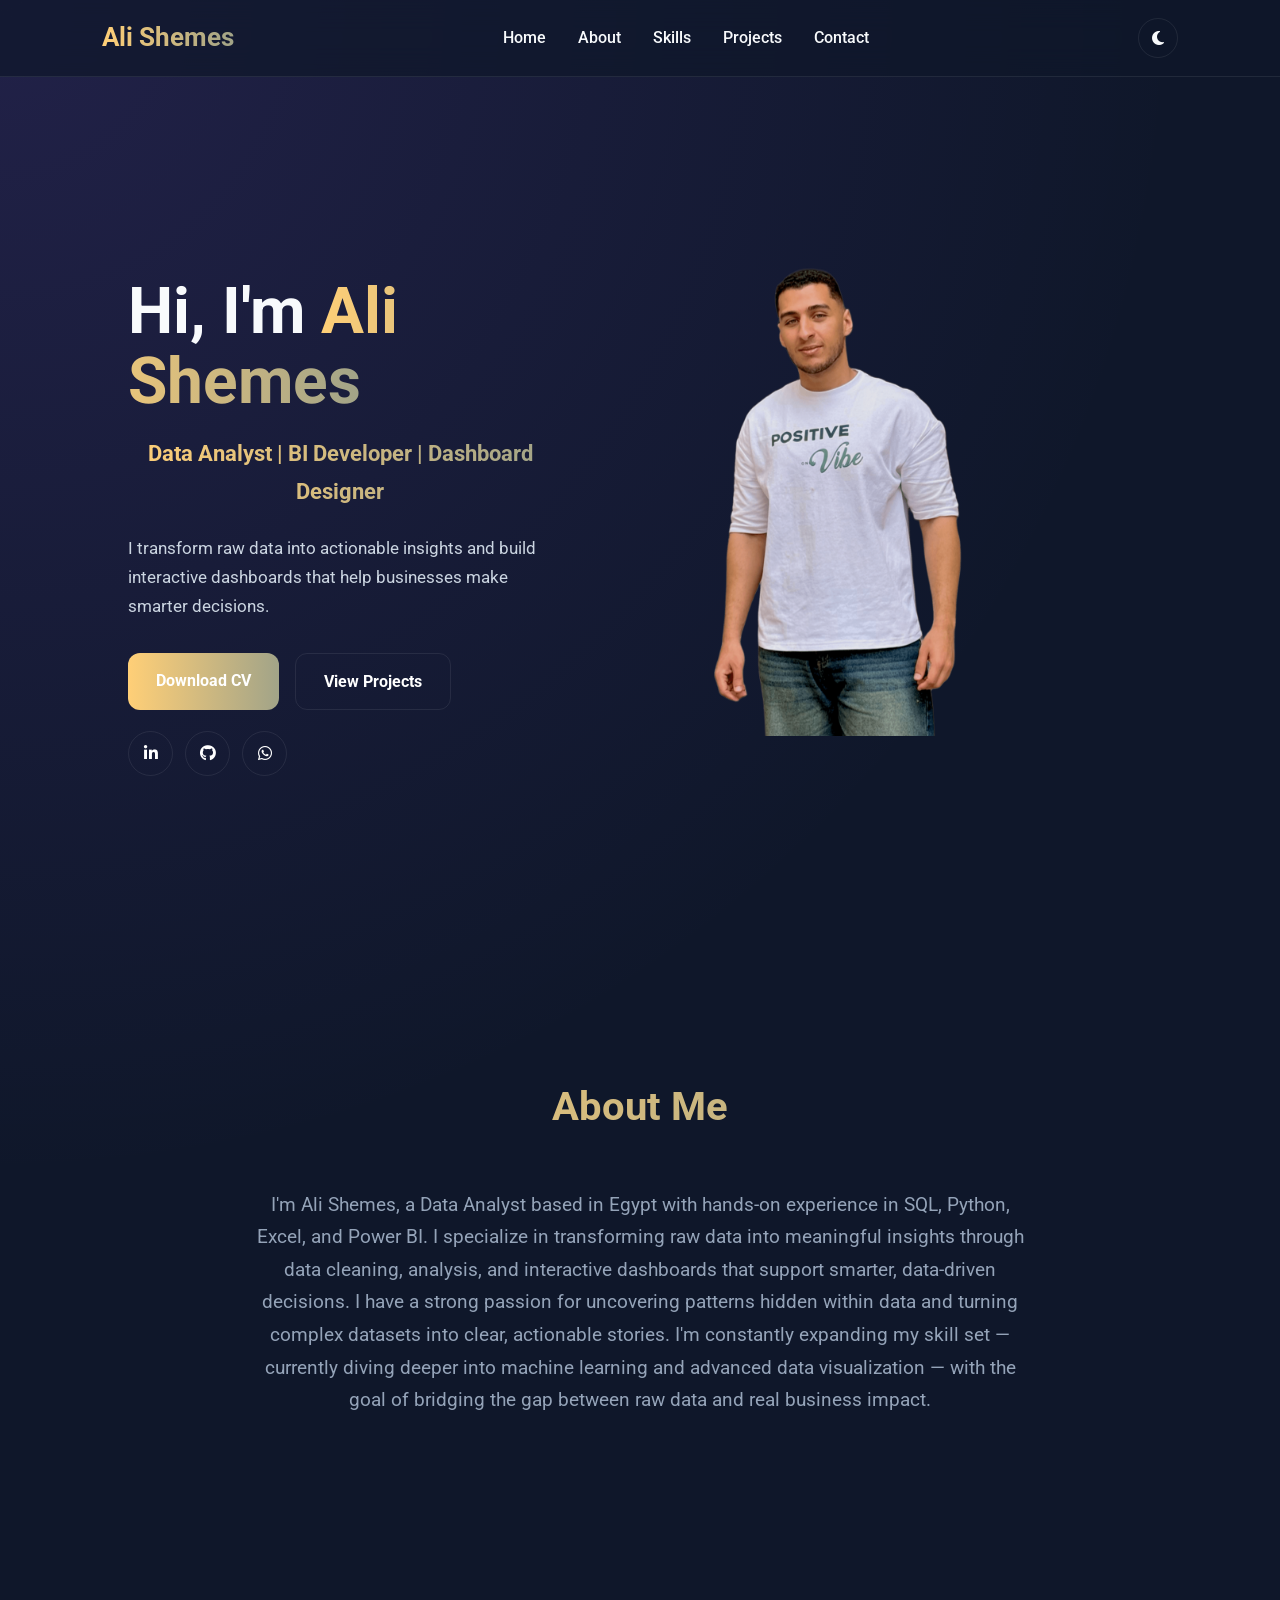
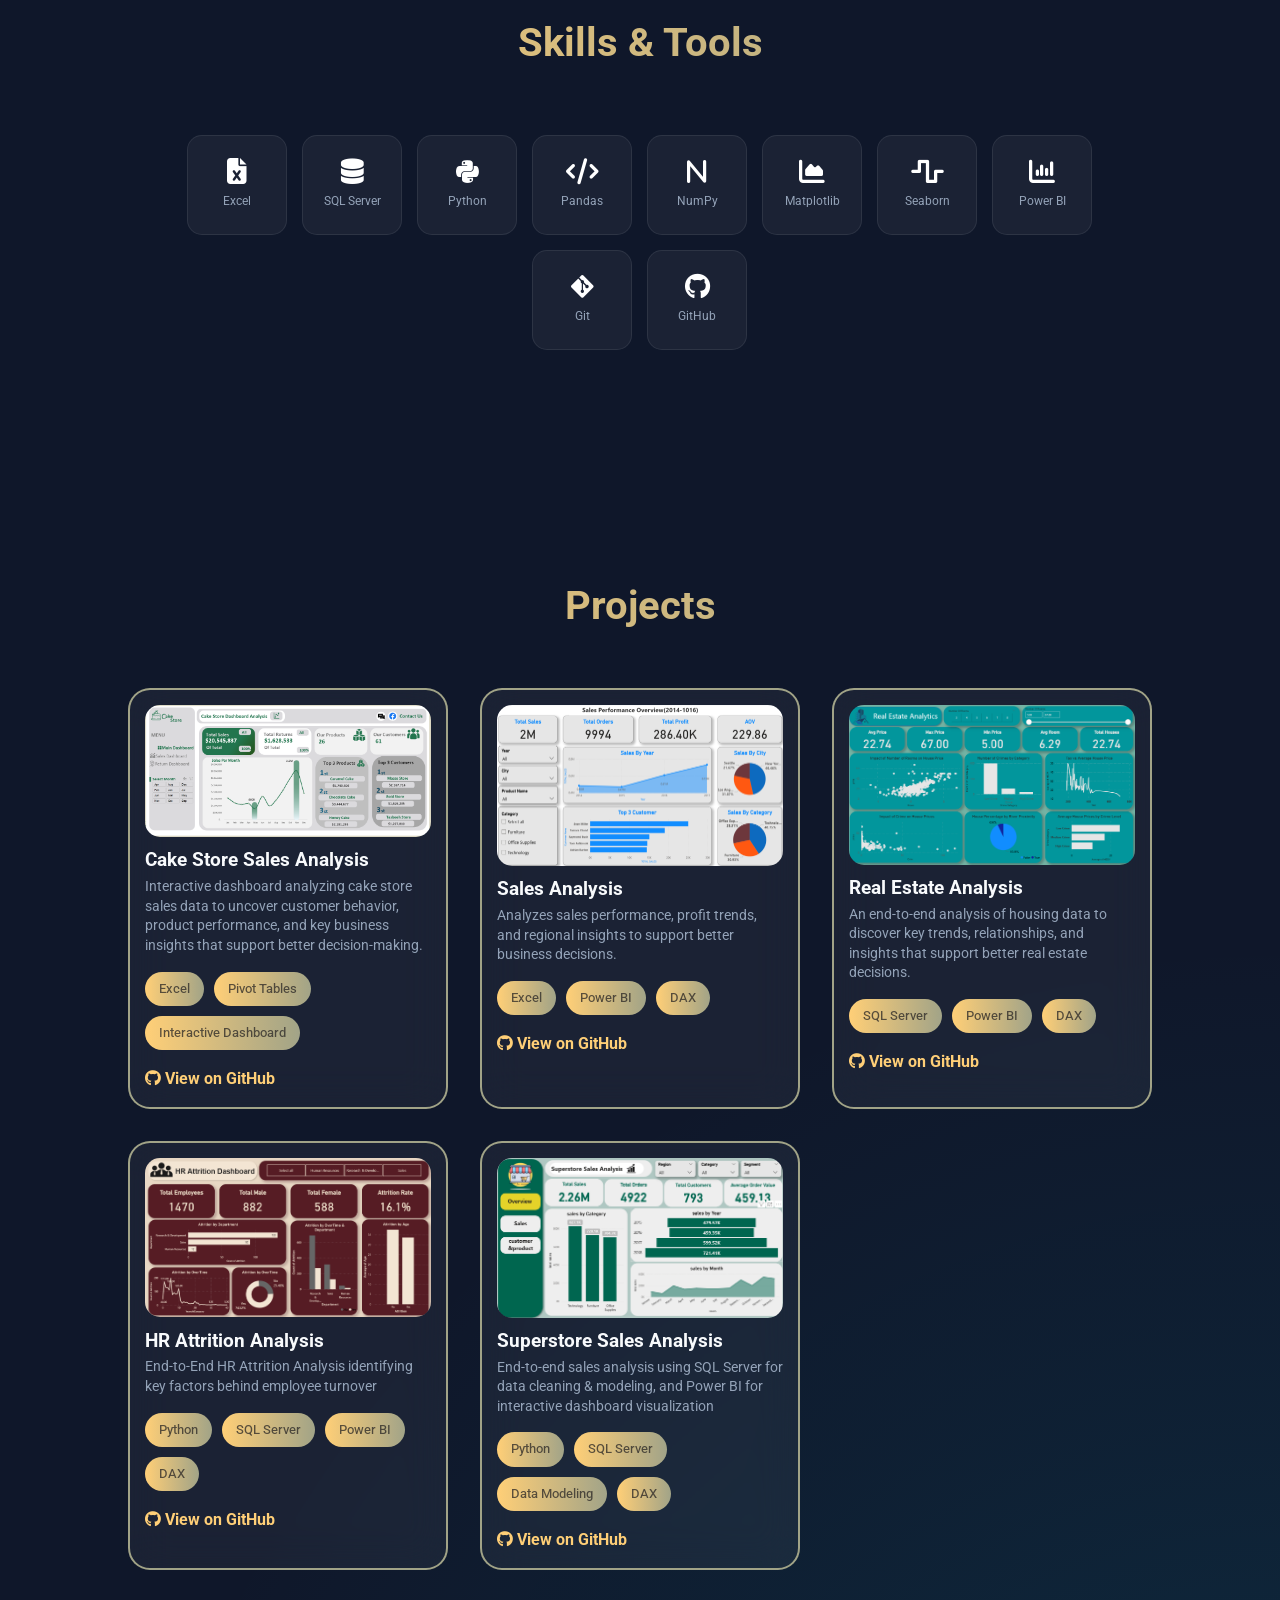
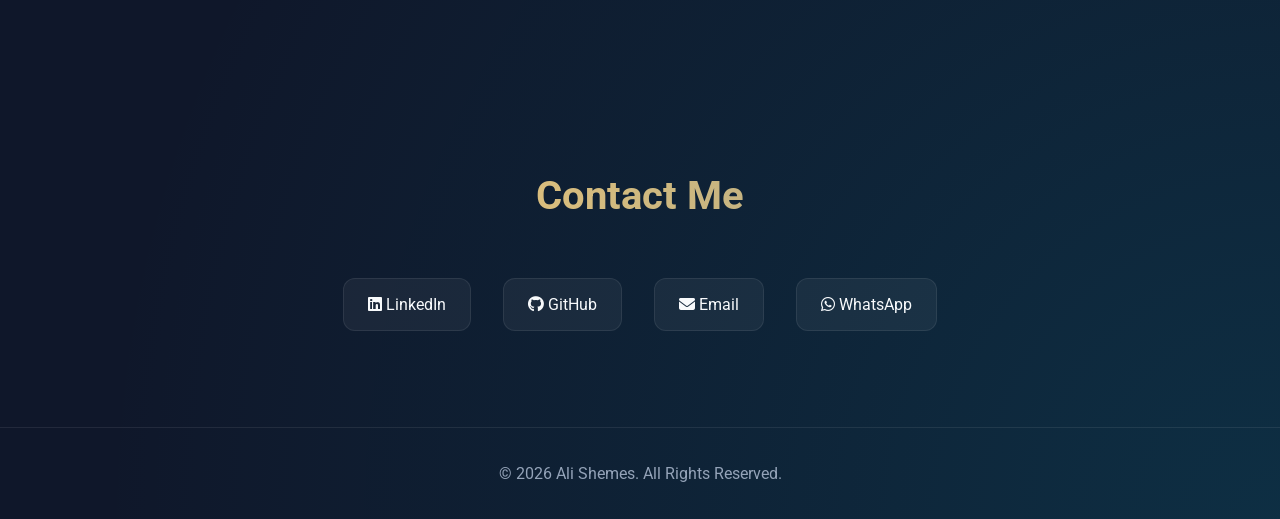
<file: index.html>
<!DOCTYPE html>
<html lang="en">
<head>
    <meta charset="UTF-8" />
    <meta name="viewport" content="width=device-width, initial-scale=1.0" />

    <title>Ali Shemes | Data Analyst Portfolio</title>

    <!-- CSS -->
    <link rel="stylesheet" href="css/style.css" />

    <!-- Google Font -->
    <link href="https://fonts.googleapis.com/css2?family=Roboto:wght@300;400;500;700&display=swap" rel="stylesheet" />

    <!-- Font Awesome -->
    <link rel="stylesheet" href="https://cdnjs.cloudflare.com/ajax/libs/font-awesome/6.5.1/css/all.min.css" />
</head>

<body>

    <!-- ================= NAVBAR ================= -->

    <nav>

        <a class="aa" href="#hero">
            <div class="logo">Ali Shemes</div>
        </a>

        <ul class="nav-links" id="nav-links">
            <li><a href="#hero">Home</a></li>
            <li><a href="#about">About</a></li>
            <li><a href="#skills">Skills</a></li>
            <li><a href="#projects">Projects</a></li>
            <li><a href="#contact">Contact</a></li>
        </ul>

        <div class="nav-actions">
            <!-- Theme Toggle -->
            <button class="theme-toggle" id="theme-toggle" aria-label="Toggle theme">
                <i class="fa-solid fa-moon" id="theme-icon"></i>
            </button>

            <!-- Hamburger button -->
            <button class="menu-icon" id="menu-toggle" aria-label="Toggle navigation" aria-expanded="false">
                <span></span>
                <span></span>
                <span></span>
            </button>
        </div>

    </nav>

    <!-- ================= HERO ================= -->

    <section id="hero">

        <div class="hero-content">

            <h1>
                Hi, I'm <span>Ali Shemes</span>
            </h1>

            <h2 class="role">
                Data Analyst | BI Developer | Dashboard Designer
            </h2>

            <p>
                I transform raw data into actionable insights and build
                interactive dashboards that help businesses make smarter decisions.
            </p>

            <div class="hero-buttons">

                <a href="Ali_Data Analyst.pdf" class="btn" download>
                    Download CV
                </a>

                <a href="#projects" class="btn btn-secondary">
                    View Projects
                </a>

                <div class="hero-social">

                    <a href="https://www.linkedin.com/in/ali-shemes-ab7872267/" target="_blank" class="social-icon">
                        <i class="fa-brands fa-linkedin-in"></i>
                    </a>

                    <a href="https://github.com/Alishemes" target="_blank" class="social-icon">
                        <i class="fa-brands fa-github"></i>
                    </a>

                    <a href="https://wa.me/201144495300" target="_blank" class="social-icon">
                        <i class="fa-brands fa-whatsapp"></i>
                    </a>

                </div>

            </div>

        </div>

        <div class="hero-image">
            <img src="images/n.png" alt="Ali Shemes" />
        </div>

    </section>

    <!-- ================= ABOUT ================= -->

    <section id="about">

        <h2>About Me</h2>

        <p>
I'm Ali Shemes, a Data Analyst based in Egypt with hands-on experience in SQL, Python, Excel, and Power BI. I specialize in transforming raw data into meaningful insights through data cleaning, analysis, and interactive dashboards that support smarter, data-driven decisions.

I have a strong passion for uncovering patterns hidden within data and turning complex datasets into clear, actionable stories. I'm constantly expanding my skill set — currently diving deeper into machine learning and advanced data visualization — with the goal of bridging the gap between raw data and real business impact.        </p>

    </section>

    <!-- ================= SKILLS ================= -->

    <section id="skills">

        <h2>Skills & Tools</h2>

        <div class="skills-container">

            <div class="skill-icon">
                <i class="fa-solid fa-file-excel"></i>
                <p>Excel</p>
            </div>

            <div class="skill-icon">
                <i class="fa-solid fa-database"></i>
                <p>SQL Server</p>
            </div>

            <div class="skill-icon">
                <i class="fa-brands fa-python"></i>
                <p>Python</p>
            </div>

            <div class="skill-icon">
                <i class="fa-solid fa-code"></i>
                <p>Pandas</p>
            </div>

            <div class="skill-icon">
                <i class="fa-solid fa-n"></i>
                <p>NumPy</p>
            </div>

            <div class="skill-icon">
                <i class="fa-solid fa-chart-area"></i>
                <p>Matplotlib</p>
            </div>

            <div class="skill-icon">
                <i class="fa-solid fa-wave-square"></i>
                <p>Seaborn</p>
            </div>

            <div class="skill-icon">
                <i class="fa-solid fa-chart-column"></i>
                <p>Power BI</p>
            </div>

            <div class="skill-icon">
                <i class="fa-brands fa-git-alt"></i>
                <p>Git</p>
            </div>

            <div class="skill-icon">
                <i class="fa-brands fa-github"></i>
                <p>GitHub</p>
            </div>

        </div>

    </section>

    <!-- ================= PROJECTS ================= -->

    <section id="projects">

        <h2>Projects</h2>

        <div class="projects-container">

            <!-- PROJECT 1 -->
            <div class="project-item">

                <img src="images/Screenshot 2025-11-23 194439.png" alt="Sales Dashboard" />

                <div class="project-info">

                    <h3>Cake Store Sales Analysis</h3>

                    <p>
                        Interactive dashboard analyzing cake store sales data to uncover customer behavior, product performance, and key business insights that support better decision-making.
                    </p>

                    <div class="tools">
                        <span>Excel</span>
                        <span>Pivot Tables</span>
                        <span>Interactive Dashboard</span>
                    </div>

                    <a href="https://github.com/Alishemes/cake-store-Analysis/tree/main" target="_blank">
                        <i class="fa-brands fa-github"></i> View on GitHub
                    </a>

                </div>

            </div>

            <!-- PROJECT 2 -->
            <div class="project-item">

                <img src="images/db_sales.png" alt="Customer Analysis" />

                <div class="project-info">

                    <h3>Sales Analysis</h3>

                    <p>
                        Analyzes sales performance, profit trends, and regional insights to support better business decisions.
                    </p>

                    <div class="tools">
                        <span>Excel</span>
                        <span>Power BI</span>
                        <span>DAX</span>
                    </div>

                    <a href="https://github.com/Alishemes/Sales-Analysis-Excel-PowerBI" target="_blank">
                        <i class="fa-brands fa-github"></i> View on GitHub
                    </a>

                </div>

            </div>

            <!-- PROJECT 3 -->
            <div class="project-item">

                <img src="images/db.png" alt="Financial Dashboard" />

                <div class="project-info">

                    <h3>Real Estate Analysis</h3>

                    <p>
                        An end-to-end analysis of housing data to discover key trends, relationships, and insights that support better real estate decisions.
                    </p>

                    <div class="tools">
                        <span>SQL Server</span>
                        <span>Power BI</span>
                        <span>DAX</span>
                    </div>

                    <a href="https://github.com/Alishemes/real-estate-sql-powerbi/tree/main" target="_blank">
                        <i class="fa-brands fa-github"></i> View on GitHub
                    </a>

                </div>

            </div>

<!-- PROJECT 4 -->
            <div class="project-item">

                <img src="images/Screenshot 2026-05-14 042959.png" alt="Customer Analysis" />

                <div class="project-info">

                    <h3>HR Attrition Analysis</h3>

                    <p>
                        End-to-End HR Attrition Analysis identifying key factors behind employee turnover
                    </p>

                    <div class="tools">
                        <span>Python</span>
                        <span>SQL Server</span>
                        <span>Power BI</span>
                        <span>DAX</span>
                    </div>

                    <a href="https://github.com/Alishemes/HR-Attrition-Analysis" target="_blank">
                        <i class="fa-brands fa-github"></i> View on GitHub
                    </a>

                </div>

            </div>


             <div class="project-item">

                <img src="images/Screenshot 2026-05-24 033558.png" alt="Customer Analysis" />

                <div class="project-info">

                    <h3>Superstore Sales Analysis</h3>

                    <p>
                        End-to-end sales analysis using SQL Server for data cleaning & modeling, and Power BI for interactive dashboard visualization
                    </p>

                    <div class="tools">
                        <span>Python</span>
                        <span>SQL Server</span>
                        <span>Data Modeling</span>
                        <span>DAX</span>
                    </div>

                    <a href="https://github.com/Alishemes/Superstore-Sales-Analysis" target="_blank">
                        <i class="fa-brands fa-github"></i> View on GitHub
                    </a>

                </div>

            </div>

        </div>

        

    </section>

    <!-- ================= CONTACT ================= -->

    <section id="contact">

        <h2>Contact Me</h2>

        <div class="contact-links">

            <a href="https://www.linkedin.com/in/ali-shemes-ab7872267/" target="_blank">
                <i class="fa-brands fa-linkedin"></i>
                LinkedIn
            </a>

            <a href="https://github.com/Alishemes" target="_blank">
                <i class="fa-brands fa-github"></i>
                GitHub
            </a>

            <a href="mailto:alyshemes847@gmail.com">
                <i class="fa-solid fa-envelope"></i>
                Email
            </a>

            <a href="https://wa.me/201144495300" target="_blank">
                <i class="fa-brands fa-whatsapp"></i>
                WhatsApp
            </a>

        </div>

    </section>

    <!-- ================= FOOTER ================= -->

    <footer>
        <p>© 2026 Ali Shemes. All Rights Reserved.</p>
    </footer>

    <!-- JS -->
    <script>
const menuToggle = document.getElementById('menu-toggle');
const navLinks   = document.getElementById('nav-links');

menuToggle.addEventListener('click', () => {
    const isOpen = navLinks.classList.toggle('open');
    menuToggle.classList.toggle('open', isOpen);
    menuToggle.setAttribute('aria-expanded', isOpen);
});

navLinks.querySelectorAll('a').forEach(link => {
    link.addEventListener('click', () => {
        navLinks.classList.remove('open');
        menuToggle.classList.remove('open');
        menuToggle.setAttribute('aria-expanded', false);
    });
});

document.addEventListener('click', (e) => {
    if (!menuToggle.contains(e.target) && !navLinks.contains(e.target)) {
        navLinks.classList.remove('open');
        menuToggle.classList.remove('open');
        menuToggle.setAttribute('aria-expanded', false);
    }
});

const themeToggle = document.getElementById('theme-toggle');
const themeIcon   = document.getElementById('theme-icon');

const savedTheme = localStorage.getItem('theme') || 'dark';
applyTheme(savedTheme);

themeToggle.addEventListener('click', () => {
    const isDark = !document.body.classList.contains('light');
    applyTheme(isDark ? 'light' : 'dark');
});

function applyTheme(theme) {
    if (theme === 'light') {
        document.body.classList.add('light');
        themeIcon.className = 'fa-solid fa-sun';
    } else {
        document.body.classList.remove('light');
        themeIcon.className = 'fa-solid fa-moon';
    }
    localStorage.setItem('theme', theme);
}
</script>
</body>


</body>
</html>
</file>
<file: css/style.css>
/* =======================
   GLOBAL
======================= */

html {
    scroll-behavior: smooth;
    scroll-padding-top: 80px;
}

:root {
    --bg: #0f172a;
    --bg-secondary: #111827;
    --card: rgba(255,255,255,0.05);
    --text: #f8fafc;
    --muted: #94a3b8;
    --primary: #ffcf77;
    --primary-2: #a5a78af9;
    --border: rgba(255,255,255,0.08);
    --nav-bg: rgba(15,23,42,0.7);
}

* {
    margin: 0;
    padding: 0;
    box-sizing: border-box;
    font-family: 'Roboto', sans-serif;
}

body {
    background:
        radial-gradient(circle at top left,
        rgba(139,92,246,0.15),
        transparent 30%),
        radial-gradient(circle at bottom right,
        rgba(6,182,212,0.15),
        transparent 30%),
        var(--bg);
    color: var(--text);
    line-height: 1.7;
    overflow-x: hidden;
    transition: background 0.4s ease, color 0.4s ease;
}

/* ===== LIGHT MODE ===== */
body.light {
    --bg: #fef9ee;
    --bg-secondary: #e2e8f0;
    --card: rgba(255,255,255,0.75);
    --text: #000000b1;
    --muted: #475569;
    --border: rgba(0,0,0,0.1);
    --nav-bg: rgba(241,245,249,0.85);
    --primary: #00bcff;
    --primary-2: #02d6a1;
    background:
        radial-gradient(circle at top left,
        rgba(139,92,246,0.08),
        transparent 30%),
        radial-gradient(circle at bottom right,
        rgba(6,182,212,0.08),
        transparent 30%),
        var(--bg);
    color: var(--text);
}

body.light nav             { background: #fef9ee; }
body.light .menu-icon span { background: #0f172a; }
body.light nav ul li a     { color: var(--text); }
body.light nav ul li a:hover {
    color: #02d6a1;
}

body.light .project-item {
    border-color: #c4b5fd;
    background: var(--card);
}
body.light .project-info h3 { color: #1e293b; }
body.light .project-info a  { color: #7c3aed; }
body.light .hero-buttons .hero-social .social-icon {
    color: #1e293b;

}
body.light .skill-icon:hover {
    transform: translateY(-8px) scale(1.05);
    background: linear-gradient(to right, rgb(0, 188, 255), #02d6a1) !important;
    box-shadow: 0 10px 25px rgb(0, 188, 255,0.25) !important;
    
}

body.light .skill-icon:hover i,
body.light .skill-icon:hover p {
    color: white !important;
}
body.light .skill-icon {
    background: rgba(255,255,255,0.85);
    border-color: rgba(0,0,0,0.1);
    box-shadow: 0 2px 10px rgba(0,0,0,0.06);
}
body.light .skill-icon i {
     color: var(--text);
}
body.light .project-info .tools span {
    color: #ffffffea;
}
body.light .project-info a {
    color: #02d6a1;
}
body.light .contact-links a {
    background: rgba(255,255,255,0.85);
    border-color: rgba(0,0,0,0.1);
    color: #1e293b;
}

body.light footer          { border-color: rgba(0,0,0,0.1); }
body.light .hero-content p { color: #334155; }
body.light .social-icon    { border-color: rgba(0,0,0,0.15); color: #1e293b; }
body.light .btn-secondary  { border-color: rgba(0,0,0,0.2); color: #1e293b; }
body.light .btn-secondary:hover {
    color: white;
    
}
body.light .project-item:hover {
    transform: translateY(-10px);
    box-shadow:
        0 10px 30px rgb(2, 214, 161,0.15),
        0 0 20px rgb(2, 214, 161,0.15);
}
body.light .project-item {
    border-color: #02d6a154;
}

body.light .contact-links a:hover {
    transform: translateY(-8px) scale(1.05);
    background: linear-gradient(
        to right,
        var(--primary),
        var(--primary-2)
    ) !important;
    color: #0f172acf;
    box-shadow:
        0 10px 30px rgba(0, 188, 255, 0.15),
        0 0 20px rgba(0, 188, 255, 0.15);
}
/* =======================
   NAVBAR
======================= */

nav {
    position: sticky;
    top: 0;
    z-index: 1000;
    display: flex;
    justify-content: space-between;
    align-items: center;
    padding: 1rem 8%;
    backdrop-filter: blur(15px);
    background: rgba(15,23,42,0.7);
    border-bottom: 1px solid var(--border);
    transition: background 0.4s ease;
}

.nav-actions {
    display: flex;
    align-items: center;
    gap: 12px;
}

/* Theme toggle button */
.theme-toggle {
    background: transparent;
    border: 1px solid var(--border);
    color: var(--text);
    width: 40px;
    height: 40px;
    border-radius: 50%;
    cursor: pointer;
    display: flex;
    align-items: center;
    justify-content: center;
    font-size: 1rem;
    transition: 0.3s;
}

.theme-toggle:hover {
    background: linear-gradient(to right, var(--primary), var(--primary-2));
    color: white;
    border-color: transparent;
    transform: rotate(20deg) scale(1.1);
}
@media (max-width: 900px) {
    body.light .nav-links {
        background: #fef9ee;
    }

    body.light .nav-links li a {
        color: #0f172a;
    }
}
.aa {
    text-decoration: none;
}

.logo {
    font-size: 1.6rem;
    font-weight: 700;
    background: linear-gradient(
        to right,
        var(--primary),
        var(--primary-2)
    );
    -webkit-background-clip: text;
    -webkit-text-fill-color: transparent;
}

nav ul {
    display: flex;
    align-items: center;
    gap: 2rem;
    list-style: none;
}

nav ul li a {
    color: var(--text);
    text-decoration: none;
    font-weight: 500;
    position: relative;
    transition: 0.3s;
}

nav ul li a:hover {
    color: var(--primary);
}

nav ul li a::after {
    content: '';
    position: absolute;
    width: 0%;
    height: 2px;
    left: 0;
    bottom: -5px;
    background: linear-gradient(
        to right,
        var(--primary),
        var(--primary-2)
    );
    transition: 0.3s;
}

nav ul li a:hover::after {
    width: 100%;
}
body.light .skill-icon:hover {
    transform: translateY(-8px) scale(1.05);
    background: linear-gradient(to right, #ffcf77, #a5a78af9);
    box-shadow: 0 10px 25px rgba(0, 0, 0, 0.25);
}
body.light .contact-links a:hover {
    background: linear-gradient(to right, #ffcf77, #a5a78af9);
    color: #fef9ee;
    transform: translateY(-8px) scale(1.05);
}

/* =======================
   HAMBURGER BUTTON
======================= */

.menu-icon {
    display: none;
    flex-direction: column;
    justify-content: center;
    align-items: center;
    gap: 5px;
    background: transparent;
    border: none;
    cursor: pointer;
    padding: 6px;
    z-index: 1100;
}

.menu-icon span {
    display: block;
    width: 25px;
    height: 3px;
    background: white;
    border-radius: 3px;
    transition: transform 0.3s ease, opacity 0.3s ease;
    transform-origin: center;
}

.menu-icon.open span:nth-child(1) {
    transform: translateY(8px) rotate(45deg);
}
.menu-icon.open span:nth-child(2) {
    opacity: 0;
    transform: scaleX(0);
}
.menu-icon.open span:nth-child(3) {
    transform: translateY(-8px) rotate(-45deg);
}
@media (max-width: 900px) {
    .nav-links {
        color: red;
    }}
/* =======================
   HERO
======================= */

#hero {
    min-height: 100vh;
    display: flex;
    align-items: center;
    justify-content: space-between;
    padding: 0 10%;
}

.hero-content {
    flex: 1;
}

.hero-content h1 {
    font-size: 4rem;
    line-height: 1.1;
    margin-bottom: 1rem;
}

.hero-content h1 span {
    background: linear-gradient(
        to right,
        var(--primary),
        var(--primary-2)
    );
    -webkit-background-clip: text;
    -webkit-text-fill-color: transparent;
}

.hero-content h2 {
    font-size: 1.4rem;
    color: var(--muted);
    margin-bottom: 1.5rem;
}

.hero-content p {
    font-size: 17px;
    max-width: 800px;
    color: #cbd5e1;
    margin-bottom: 2rem;
}

.hero-buttons {
    display: flex;
    gap: 1rem;
    flex-wrap: wrap;
}

.hero-buttons .hero-social {
    margin-top: 5px;
    display: flex;
    gap: 12px;
}

.hero-buttons .hero-social .social-icon {
    width: 45px;
    height: 45px;
    display: flex;
    justify-content: center;
    align-items: center;
    border-radius: 50%;
    border: 1px solid var(--border);
    color: #ffffff;
    font-size: 16px;
    transition: 0.3s;
    text-decoration: none;
}

.hero-buttons .hero-social .social-icon:hover {
    background: linear-gradient(
        to right,
        var(--primary),
        var(--primary-2)
    );
    color: white;
    transform: translateY(-3px);
}

.btn {
    display: inline-block;
    padding: 14px 28px;
    border-radius: 12px;
    text-decoration: none;
    font-weight: bold;
    transition: 0.3s;
    background: linear-gradient(
        to right,
        var(--primary),
        var(--primary-2)
    );
    color: rgb(255, 255, 255);
}

.btn:hover {
    transform: translateY(-4px);
    box-shadow: 0 5px 15px #ffcf77;
}

.btn-secondary {
    background: transparent;
    border: 1px solid var(--border);
}

.btn-secondary:hover {
    background: linear-gradient(
        to right,
        var(--primary),
        var(--primary-2)
    );
}

.hero-image {
    flex: 1;
    display: flex;
    justify-content: center;
}

.hero-image img {
    width: 600px;
    transform: translateY(-40px);
    animation: float 5s ease-in-out infinite;
}

@keyframes float {
    0%, 100% { transform: translateY(0); }
    50%       { transform: translateY(-15px); }
}

@media (max-width: 768px) {
    .hero-buttons {
        justify-content: center;
    }
}

/* =======================
   SECTIONS
======================= */

section {
    padding: 6rem 10%;
}

section h2 {
    text-align: center;
    font-size: 2.5rem;
    margin-bottom: 3rem;
    background: linear-gradient(
        to right,
        var(--primary),
        var(--primary-2)
    );
    -webkit-background-clip: text;
    -webkit-text-fill-color: transparent;
}

/* =======================
   ABOUT
======================= */

#about p {
    width: 75%;
    margin: auto;
    color: var(--muted);
    text-align: center;
    font-size: 1.2rem;
}

/* =======================
   PROJECTS
======================= */

.projects-container {
    display: grid;
    grid-template-columns: repeat(auto-fit, minmax(300px, 1fr));
    gap: 2rem;
}

.project-item {
    background: var(--card);
    border: 2px solid #a5a78af9;
    border-radius: 22px;
    overflow: hidden;
    backdrop-filter: blur(20px);
    transition: 0.4s;
    padding: 15px;
}

.project-item:hover {
    transform: translateY(-10px);
    box-shadow:
        0 10px 30px rgb(255, 207, 119,0.15),
        0 0 20px rgb(255, 207, 119,0.15);
}

.project-item img {
    border-radius: 15px;
    width: 100%;
    height: auto;
    object-fit: cover;
}

.project-info h3 {
    color: var(--text);
}

.project-info p {
    color: var(--muted);
    line-height: 1.4;
    margin-bottom: 1rem;
    font-size: 14px;
}

.project-info .tools {
    display: flex;
    gap: 10px;
    margin: 15px 0;
    flex-wrap: wrap;
}

.project-info .tools span {
    background: linear-gradient(
        to right,
        var(--primary),
        var(--primary-2)
    );
    color: #272424be;
    padding: 6px 14px;
    border-radius: 20px;
    font-size: 13px;
    font-weight: 450;
}

.project-info a {
    color: #ffcf77;
    text-decoration: none;
    font-weight: bold;
}

/* =======================
   SKILLS
======================= */

.skills-container {
    display: flex;
    justify-content: center;
    align-items: center;
    flex-wrap: wrap;
    gap: 15px;
    width: 95%;
    max-width: 1400px;
    margin: 20px auto;
    padding: 10px;
    box-sizing: border-box;
}

.skill-icon {
    width: 100px;
    height: 100px;
    display: flex;
    flex-direction: column;
    justify-content: center;
    align-items: center;
    background: var(--card);
    border: 1px solid var(--border);
    border-radius: 15px;
    transition: all 0.3s ease;
    flex: 0 0 auto;
}

.skill-icon i {
    font-size: 26px;
    color: white;
    transition: 0.3s;
}

.skill-icon p {
    font-size: 12px;
    margin-top: 6px;
    color: var(--muted);
    text-align: center;
    transition: 0.3s;
}

.skill-icon:hover {
    transform: translateY(-8px) scale(1.05);
    background: linear-gradient(to right, rgb(255, 207, 119), #a5a78af9);
    box-shadow: 0 10px 25px rgba(255, 207, 119, 0.25);
}

.skill-icon:hover i,
.skill-icon:hover p {
    color: #0f172a;
}

/* =======================
   CONTACT
======================= */

.contact-links {
    display: flex;
    justify-content: center;
    flex-wrap: wrap;
    gap: 2rem;
}

.contact-links a {
    padding: 12px 24px;
    border-radius: 12px;
    text-decoration: none;
    background: var(--card);
    border: 1px solid var(--border);
    color: var(--text);
    transition: 0.3s;
    font-size: 16px;
}

.contact-links a:hover {
    transform: translateY(-8px) scale(1.05);
    background: linear-gradient(
        to right,
        var(--primary),
        var(--primary-2)
    );
    color: #0f172acf;
        box-shadow:
        0 10px 30px rgb(255, 207, 119,0.15),
        0 0 20px rgb(255, 207, 119,0.15);
}


/* =======================
   FOOTER
======================= */

footer {
    text-align: center;
    padding: 2rem;
    border-top: 1px solid var(--border);
    color: var(--muted);
}

/* =======================
   MOBILE RESPONSIVE
======================= */

@media (max-width: 900px) {

    .menu-icon {
        display: flex;
    }

    .nav-links {
        position: absolute;
        top: 70px;
        right: 5%;
        width: 220px;
        flex-direction: column;
        background: #111827;
        padding: 1rem;
        border-radius: 15px;
        border: 1px solid var(--border);
        list-style: none;
        display: none;
        opacity: 0;
        transform: translateY(-10px);
        transition: opacity 0.3s ease, transform 0.3s ease;
    }

    .nav-links.open {
        display: flex;
        opacity: 1;
        transform: translateY(0);
    }

    #hero {
        flex-direction: column-reverse;
        text-align: center;
    }

    .hero-content {
        display: flex;
        flex-direction: column;
        align-items: center;
    }

    .hero-content h1 {
        font-size: 3rem;
    }

    .hero-image img {
        width: 280px;
    }

    #about p {
        width: 100%;
    }

    .contact-links {
        flex-direction: column;
        align-items: center;
    }
}

@media (max-width: 600px) {
    .skill-icon {
        width: 85px;
        height: 85px;
    }

    .skill-icon i {
        font-size: 22px;
    }

    .skill-icon p {
        font-size: 11px;
    }
}
</file>
